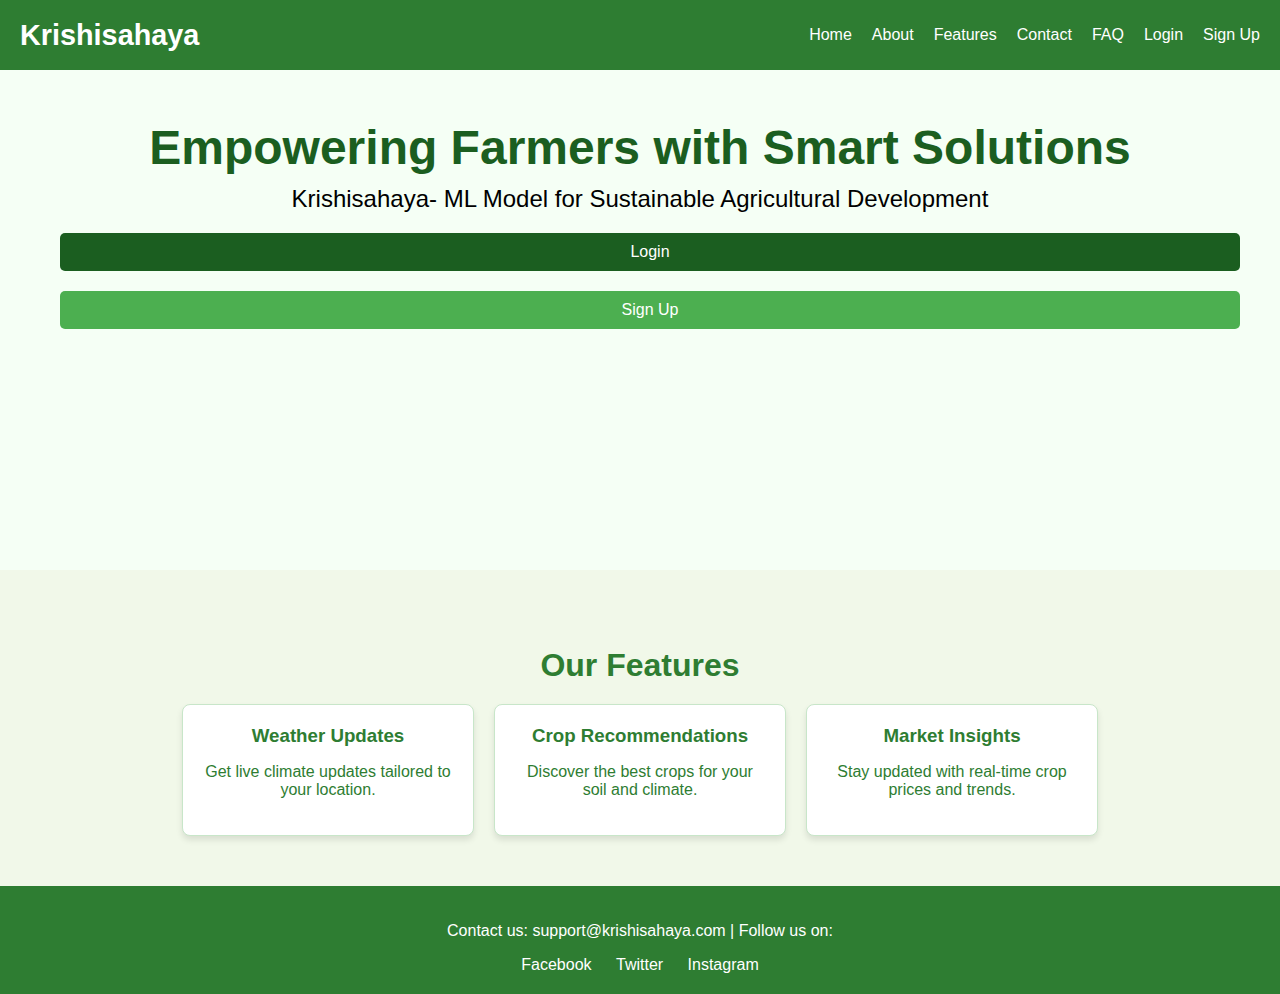
<file: index.html>
<!DOCTYPE html>
<html lang="en">
<head>
    <meta charset="UTF-8">
    <meta name="viewport" content="width=device-width, initial-scale=1.0">
    <title>Krishisahaya </title>
    <link rel="stylesheet" href="styles.css">
</head>
<body>
    <!-- Header Section -->
    <header>
        <div class="logo">Krishisahaya</div>
        <nav>
            <ul>
                <!-- <li><a href="#home">Home</a></li> -->
                <!-- <li><a href="about.html">About</a></li>
                <li><a href="features.html">Features</a></li>
                <li><a href="contact.html">Contact</a></li>
                <li><a href="faq.html">FAQ</a></li>


                <ul> -->
                    <li><a href="index.html">Home</a></li>
                    <li><a href="about.html">About</a></li>
                    <li><a href="features.html">Features</a></li>
                    <li><a href="contact.html">Contact</a></li>
                    <li><a href="faq.html">FAQ</a></li>
                    <li><a href="login.html">Login</a></li>
                    <li><a href="signup.html">Sign Up</a></li>
                </ul>
                
            </ul>
        </nav>
    </header>

    <!-- Main Banner -->
    <section id="home" class="banner">
        <h1>Empowering Farmers with Smart Solutions</h1>
        <p>Krishisahaya- ML Model for Sustainable Agricultural Development</p>
        <div class="buttons">
            <button onclick="alert('Login coming soon!')">Login</button>
            <button onclick="alert('Sign Up coming soon!')">Sign Up</button>
        </div>
    </section>

    <!-- Features Section -->
    <section id="features">
        <h2>Our Features</h2>
        <div class="feature-cards">
            <div class="card">
                <h3>Weather Updates</h3>
                <p>Get live climate updates tailored to your location.</p>
            </div>
            <div class="card">
                <h3>Crop Recommendations</h3>
                <p>Discover the best crops for your soil and climate.</p>
            </div>
            <div class="card">
                <h3>Market Insights</h3>
                <p>Stay updated with real-time crop prices and trends.</p>
            </div>
        </div>
    </section>

    <!-- Footer -->
    <footer>
        <p>Contact us: support@krishisahaya.com | Follow us on:</p>
        <div class="social-icons">
            <a href="#">Facebook</a>
            <a href="#">Twitter</a>
            <a href="#">Instagram</a>
        </div>
    </footer>
</body>
</html>
</file>
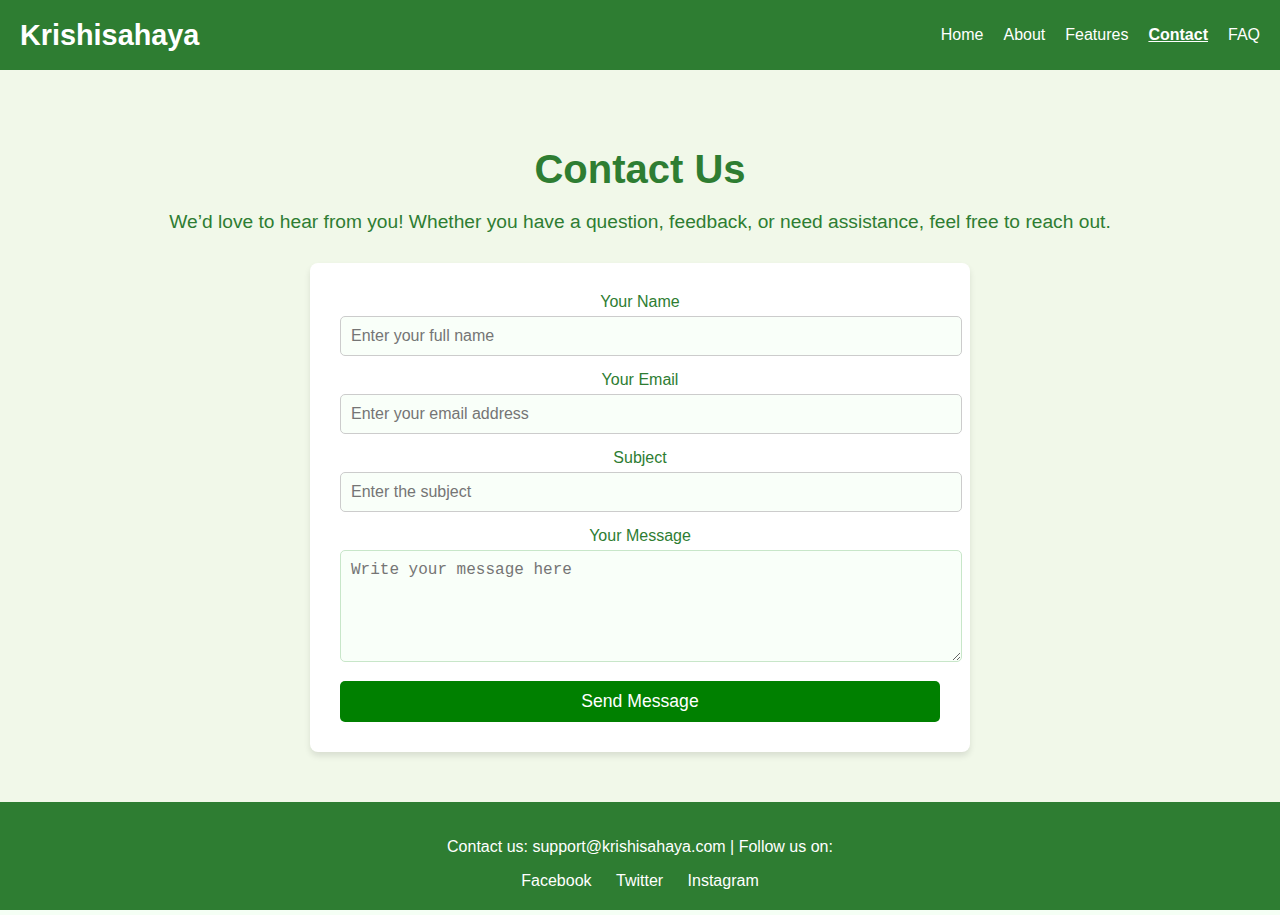
<file: contact.html>
<!DOCTYPE html>
<html lang="en">
<head>
    <meta charset="UTF-8">
    <meta name="viewport" content="width=device-width, initial-scale=1.0">
    <title>Contact Us - Krishisahaya</title>
    <link rel="stylesheet" href="styles.css">
</head>
<body>
    <!-- Header -->
    <header>
        <div class="logo">Krishisahaya</div>
        <nav>
            <ul>
                <li><a href="index.html">Home</a></li>
                <li><a href="about.html">About</a></li>
                <li><a href="features.html">Features</a></li>
                <li><a href="contact.html" class="active">Contact</a></li>
                <li><a href="faq.html">FAQ</a></li>
            </ul>
        </nav>
    </header>

    <!-- Contact Us Section -->
    <section class="contact">
        <h1>Contact Us</h1>
        <p>We’d love to hear from you! Whether you have a question, feedback, or need assistance, feel free to reach out.</p>
        <form id="contactForm" action="#" method="POST">
            <div class="form-group">
                <label for="name">Your Name</label>
                <input type="text" id="name" name="name" placeholder="Enter your full name" required>
            </div>
            <div class="form-group">
                <label for="email">Your Email</label>
                <input type="email" id="email" name="email" placeholder="Enter your email address" required>
            </div>
            <div class="form-group">
                <label for="subject">Subject</label>
                <input type="text" id="subject" name="subject" placeholder="Enter the subject" required>
            </div>
            <div class="form-group">
                <label for="message">Your Message</label>
                <textarea id="message" name="message" rows="5" placeholder="Write your message here" required></textarea>
            </div>
            <button type="submit">Send Message</button>
        </form>
    </section>

    <!-- Footer -->
    <footer>
        <p>Contact us: support@krishisahaya.com | Follow us on:</p>
        <div class="social-icons">
            <a href="#">Facebook</a>
            <a href="#">Twitter</a>
            <a href="#">Instagram</a>
        </div>
    </footer>
</body>
</html>
</file>
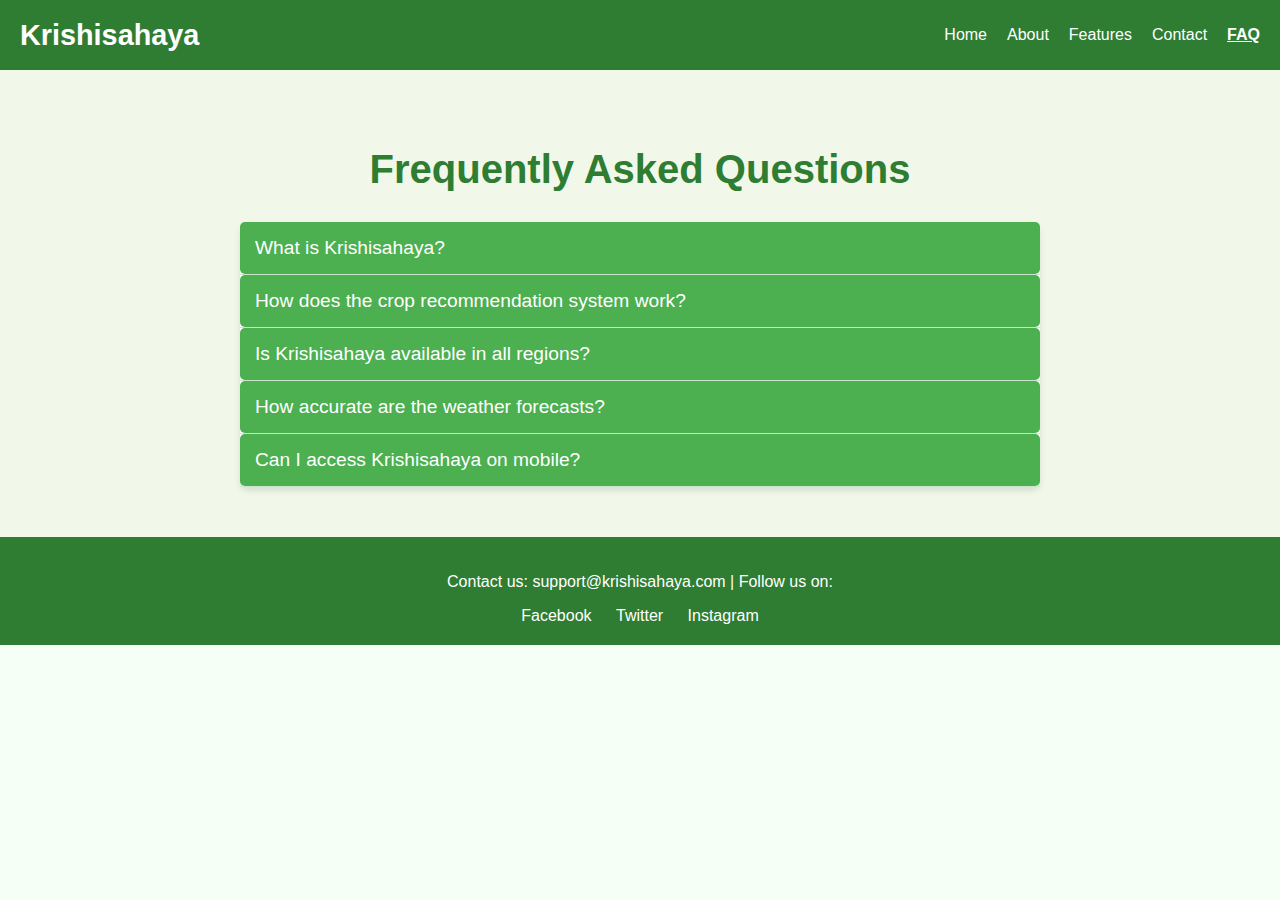
<file: faq.html>
<!DOCTYPE html>
<html lang="en">
<head>
    <meta charset="UTF-8">
    <meta name="viewport" content="width=device-width, initial-scale=1.0">
    <title>FAQ - Krishisahaya</title>
    <link rel="stylesheet" href="styles.css">
</head>
<body>
    <!-- Header -->
    <header>
        <div class="logo">Krishisahaya</div>
        <nav>
            <ul>
                <li><a href="index.html">Home</a></li>
                <li><a href="about.html">About</a></li>
                <li><a href="features.html">Features</a></li>
                <li><a href="contact.html">Contact</a></li>
                <li><a href="faq.html" class="active">FAQ</a></li>
            </ul>
        </nav>
    </header>

    <!-- FAQ Section -->
    <section class="faq">
        <h1>Frequently Asked Questions</h1>
        
        <div class="accordion">
            <div class="accordion-item">
                <button class="accordion-header">What is Krishisahaya?</button>
                <div class="accordion-body">
                    <p>Krishisahaya is an innovative platform that uses machine learning and AI to provide farmers with climate forecasts, crop recommendations, and market price predictions to help them make informed decisions and optimize their agricultural practices.</p>
                </div>
            </div>

            <div class="accordion-item">
                <button class="accordion-header">How does the crop recommendation system work?</button>
                <div class="accordion-body">
                    <p>Our crop recommendation system analyzes local climate data, soil conditions, and weather forecasts to suggest the most suitable crops for a given region. This helps farmers choose the best crops based on their environment, leading to higher yields and reduced risks.</p>
                </div>
            </div>

            <div class="accordion-item">
                <button class="accordion-header">Is Krishisahaya available in all regions?</button>
                <div class="accordion-body">
                    <p>Currently, Krishisahaya is available in select regions. We are continuously expanding our services to provide farmers across more areas with personalized solutions and support.</p>
                </div>
            </div>

            <div class="accordion-item">
                <button class="accordion-header">How accurate are the weather forecasts?</button>
                <div class="accordion-body">
                    <p>Our weather forecasts are based on advanced models and real-time data. We use trusted data sources to ensure accuracy, helping farmers plan their activities effectively based on upcoming weather conditions.</p>
                </div>
            </div>

            <div class="accordion-item">
                <button class="accordion-header">Can I access Krishisahaya on mobile?</button>
                <div class="accordion-body">
                    <p>Yes! Krishisahaya is designed to be mobile-friendly. You can access all the features of the platform via your smartphone, making it convenient for farmers to get recommendations and insights on-the-go.</p>
                </div>
            </div>
        </div>
    </section>

    <!-- Footer -->
    <footer>
        <p>Contact us: support@krishisahaya.com | Follow us on:</p>
        <div class="social-icons">
            <a href="#">Facebook</a>
            <a href="#">Twitter</a>
            <a href="#">Instagram</a>
        </div>
    </footer>

    <script src="faq.js"></script>
</body>
</html>
</file>
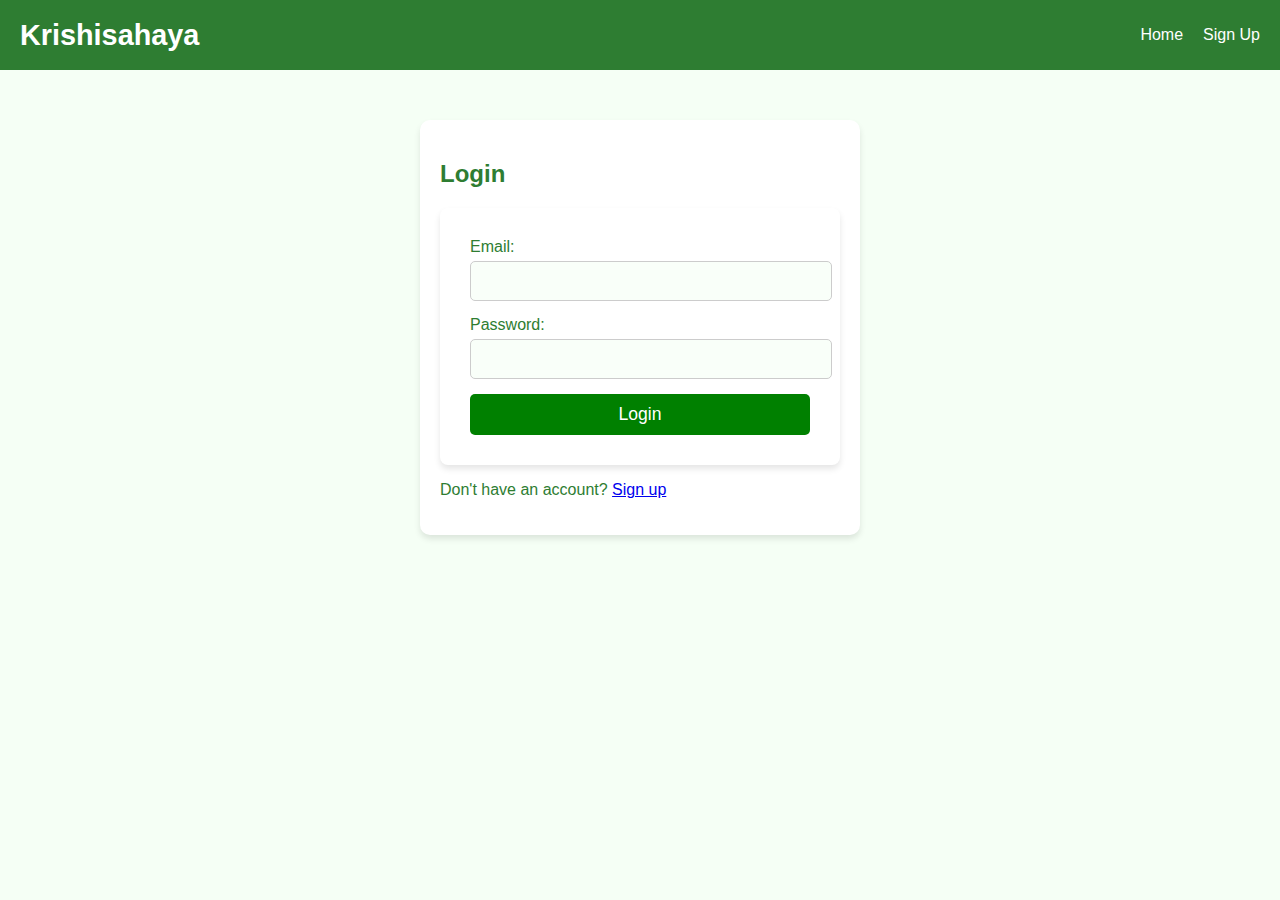
<file: login.html>
<!DOCTYPE html>
<html lang="en">
<head>
    <meta charset="UTF-8">
    <meta name="viewport" content="width=device-width, initial-scale=1.0">
    <title>Login - Krishisahaya</title>
    <link rel="stylesheet" href="styles.css">
</head>
<body>
    <header>
        <div class="logo">Krishisahaya</div>
        <nav>
            <ul>
                <li><a href="index.html">Home</a></li>
                <li><a href="signup.html">Sign Up</a></li>
            </ul>
        </nav>
    </header>

    <section class="form-container">
        <h2>Login</h2>
        <form id="loginForm">
            <div class="form-group">
                <label for="email">Email:</label>
                <input type="email" id="email" name="email" required>
            </div>
            <div class="form-group">
                <label for="password">Password:</label>
                <input type="password" id="password" name="password" required>
            </div>
            <button type="submit">Login</button>
        </form>
        <p>Don't have an account? <a href="signup.html">Sign up</a></p>
    </section>

    <script src="script.js"></script>
</body>
</html>
</file>
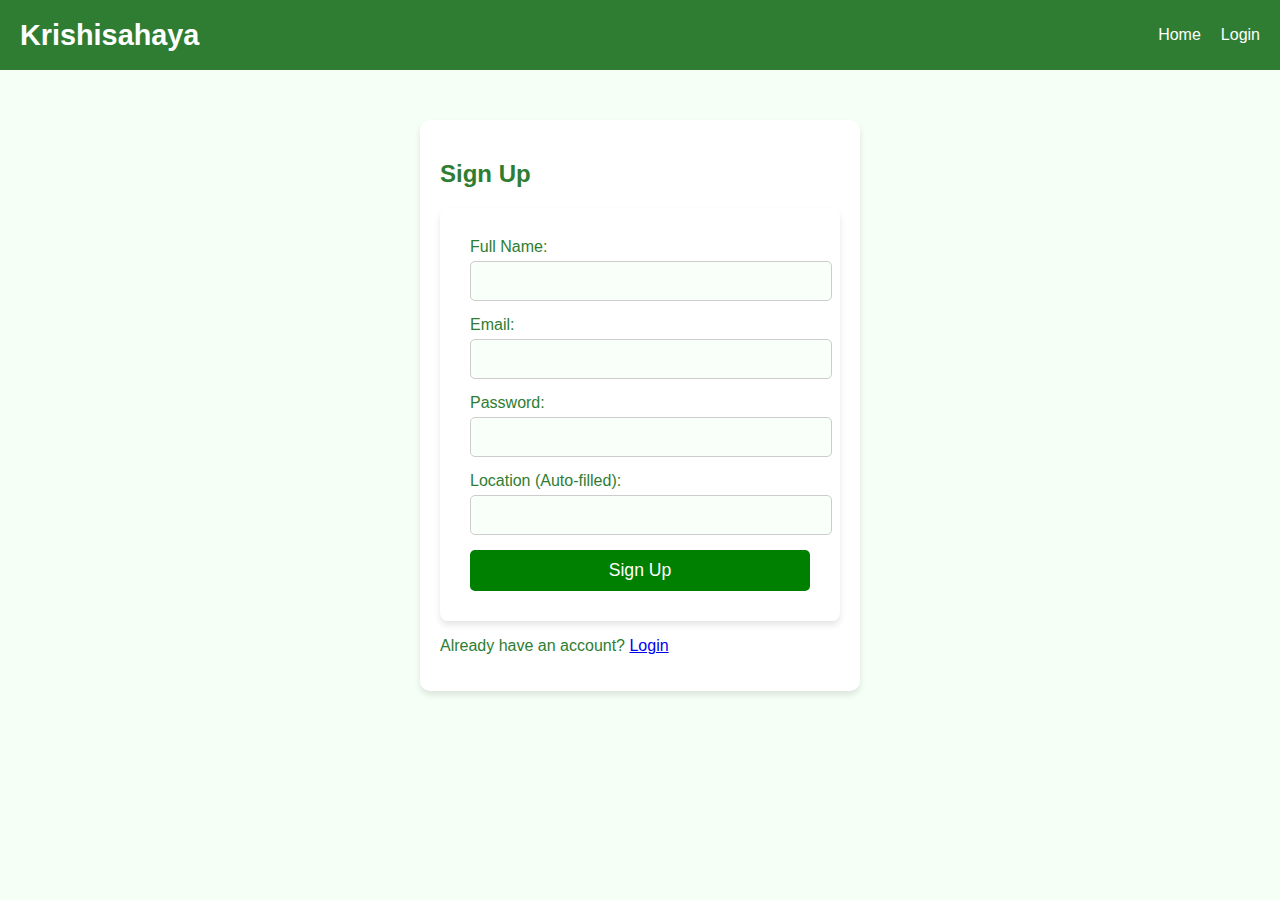
<file: signup.html>
<!DOCTYPE html>
<html lang="en">
<head>
    <meta charset="UTF-8">
    <meta name="viewport" content="width=device-width, initial-scale=1.0">
    <title>Signup - Krishisahaya</title>
    <link rel="stylesheet" href="styles.css">
</head>
<body>
    <header>
        <div class="logo">Krishisahaya</div>
        <nav>
            <ul>
                <li><a href="index.html">Home</a></li>
                <li><a href="login.html">Login</a></li>
            </ul>
        </nav>
    </header>

    <section class="form-container">
        <h2>Sign Up</h2>
        <form id="signupForm">
            <div class="form-group">
                <label for="name">Full Name:</label>
                <input type="text" id="name" name="name" required>
            </div>
            <div class="form-group">
                <label for="email">Email:</label>
                <input type="email" id="email" name="email" required>
            </div>
            <div class="form-group">
                <label for="password">Password:</label>
                <input type="password" id="password" name="password" required>
            </div>
            <div class="form-group">
                <label for="location">Location (Auto-filled):</label>
                <input type="text" id="location" name="location" readonly>
            </div>
            <button type="submit">Sign Up</button>
        </form>
        <p>Already have an account? <a href="login.html">Login</a></p>
    </section>

    <script src="script.js"></script>
</body>
</html>
</file>
<file: styles.css>
/* General Styles */
body {
    font-family: 'Arial', sans-serif;
    margin: 0;
    padding: 0;
    background-color: #f5fff5;
    color: #2e7d32;
}

/* Header */
header {
    display: flex;
    justify-content: space-between;
    align-items: center;
    background-color: #2e7d32;
    color: white;
    padding: 10px 20px;
}

header .logo {
    font-size: 1.8rem;
    font-weight: bold;
}

header ul {
    list-style: none;
    display: flex;
    gap: 20px;
}

header a {
    color: white;
    text-decoration: none;
    font-size: 1rem;
}

header a.active {
    font-weight: bold;
    text-decoration: underline;
}

/* Banner */
.banner {
    text-align: center;
    padding: 50px;
    background: url('https://greensmarteco.com/wp-content/uploads/2020/07/ecological-agriculture-organic-food-from-eco-friendly-farm.jpg') no-repeat center center/cover;
    color: black;
    height: 400px;
}

.banner h1 {
    font-size: 3rem;
    margin: 0;
    color: #1b5e20;
}

.banner p {
    font-size: 1.5rem;
    margin: 10px 0;
    color: black;
}

.banner .buttons button {
    margin: 10px;
    padding: 10px 20px;
    font-size: 1rem;
    border: none;
    cursor: pointer;
}

.banner .buttons button:first-child {
    background-color: #1b5e20;
    color: white;
}

.banner .buttons button:last-child {
    background-color: #4caf50;
    color: white;
}

/* Features Section */
#features {
    text-align: center;
    padding: 50px 20px;
    background-color: #f1f8e9;
}

#features h2 {
    font-size: 2rem;
    margin-bottom: 20px;
}

.feature-cards {
    display: flex;
    justify-content: center;
    gap: 20px;
    flex-wrap: wrap;
}

.card {
    background: white;
    border: 1px solid #c8e6c9;
    border-radius: 8px;
    padding: 20px;
    width: 250px;
    text-align: center;
    box-shadow: 0 4px 6px rgba(0, 0, 0, 0.1);
    transition: transform 0.3s, box-shadow 0.3s;
}

.card h3 {
    margin: 0 0 10px;
    color: #2e7d32;
}

.card:hover {
    transform: translateY(-10px);
    box-shadow: 0 8px 15px rgba(0, 0, 0, 0.2);
}

/* Footer */
footer {
    text-align: center;
    padding: 20px;
    background-color: #2e7d32;
    color: white;
}

footer .social-icons a {
    margin: 0 10px;
    color: white;
    text-decoration: none;
}

/* About Us Section */
.about {
    padding: 50px 20px;
    text-align: center;
    background-color: #f1f8e9;
    color: #2e7d32;
}

.about h1 {
    font-size: 2.5rem;
    margin-bottom: 20px;
}

.about p {
    font-size: 1.2rem;
    line-height: 1.6;
    margin-bottom: 20px;
}

.about ul {
    list-style-type: disc;
    margin: 20px auto;
    text-align: left;
    width: 80%;
    line-height: 1.6;
}

.about ul li {
    margin: 10px 0;
    font-size: 1.1rem;
}

.about h2 {
    margin-top: 30px;
    font-size: 2rem;
    color: #1b5e20;
}

/* Features Section */
.features {
    display: flex;
    flex-wrap: wrap;
    gap: 20px;
    justify-content: center;
    padding: 50px 20px;
    background-color: #f1f8e9;
}

.feature-card {
    background: white;
    padding: 20px;
    border-radius: 8px;
    width: 300px;
    text-align: center;
    box-shadow: 0 4px 6px rgba(0, 0, 0, 0.1);
    transition: transform 0.3s, box-shadow 0.3s;
}

.feature-card img {
    width: 80px;
    margin-bottom: 20px;
}

.feature-card h3 {
    color: #1b5e20;
}

.feature-card:hover {
    transform: translateY(-10px);
    box-shadow: 0 8px 15px rgba(0, 0, 0, 0.2);
}

/* Call-to-Action */
.cta {
    text-align: center;
    padding: 50px 20px;
    background-color: #2e7d32;
    color: white;
}

.cta h2 {
    font-size: 2.5rem;
    margin-bottom: 20px;
}

.cta button {
    padding: 15px 30px;
    background-color: #4caf50;
    color: white;
    border: none;
    font-size: 1rem;
    border-radius: 5px;
    cursor: pointer;
    transition: background-color 0.3s;
}

.cta button:hover {
    background-color: #2e7d32;
}

/* Contact Section */
.contact {
    text-align: center;
    padding: 50px 20px;
    background-color: #f1f8e9;
}

.contact h1 {
    font-size: 2.5rem;
    margin-bottom: 10px;
}

.contact p {
    font-size: 1.2rem;
    margin-bottom: 30px;
}

form {
    max-width: 600px;
    margin: 0 auto;
    background: white;
    padding: 30px;
    border-radius: 8px;
    box-shadow: 0 4px 6px rgba(0, 0, 0, 0.1);
}

.form-group {
    margin-bottom: 20px;
}

label {
    display: block;
    font-size: 1rem;
    margin-bottom: 8px;
}

input, textarea {
    width: 100%;
    padding: 10px;
    font-size: 1rem;
    border: 1px solid #c8e6c9;
    border-radius: 5px;
    background-color: #f9fff9;
}

input:focus, textarea:focus {
    outline: none;
    border-color: #4caf50;
}

button {
    width: 100%;
    padding: 15px;
    font-size: 1.1rem;
    color: white;
    background-color: #4caf50;
    border: none;
    border-radius: 5px;
    cursor: pointer;
    transition: background-color 0.3s;
}

button:hover {
    background-color: #2e7d32;
}

/* FAQ Section */
.faq {
    padding: 50px 20px;
    text-align: center;
    background-color: #f1f8e9;
}

.faq h1 {
    font-size: 2.5rem;
    margin-bottom: 30px;
}

.accordion {
    max-width: 800px;
    margin: 0 auto;
    background-color: white;
    border-radius: 8px;
    box-shadow: 0 4px 6px rgba(0, 0, 0, 0.1);
}

.accordion-item {
    border-bottom: 1px solid #c8e6c9;
}

.accordion-header {
    background-color: #4caf50;
    color: white;
    text-align: left;
    padding: 15px;
    font-size: 1.2rem;
    cursor: pointer;
    width: 100%;
    border: none;
    outline: none;
    transition: background-color 0.3s;
}

.accordion-header:hover {
    background-color: #388e3c;
}

.accordion-body {
    padding: 20px;
    background-color: #f9fff9;
    display: none;
    font-size: 1rem;
}

/* Footer */
footer {
    text-align: center;
    background-color: #2e7d32;
    color: white;
    padding: 20px;
}

footer .social-icons a {
    margin: 0 10px;
    color: white;
    text-decoration: none;
}
.form-container {
    width: 100%;
    max-width: 400px;
    margin: 50px auto;
    padding: 20px;
    background: white;
    border-radius: 10px;
    box-shadow: 0 4px 6px rgba(0, 0, 0, 0.1);
}

.form-group {
    margin-bottom: 15px;
}

.form-group label {
    display: block;
    margin-bottom: 5px;
    font-size: 16px;
}

input {
    width: 100%;
    padding: 10px;
    border: 1px solid #ccc;
    border-radius: 5px;
}

button {
    width: 100%;
    padding: 10px;
    background: green;
    color: white;
    border: none;
    cursor: pointer;
}
</file>
